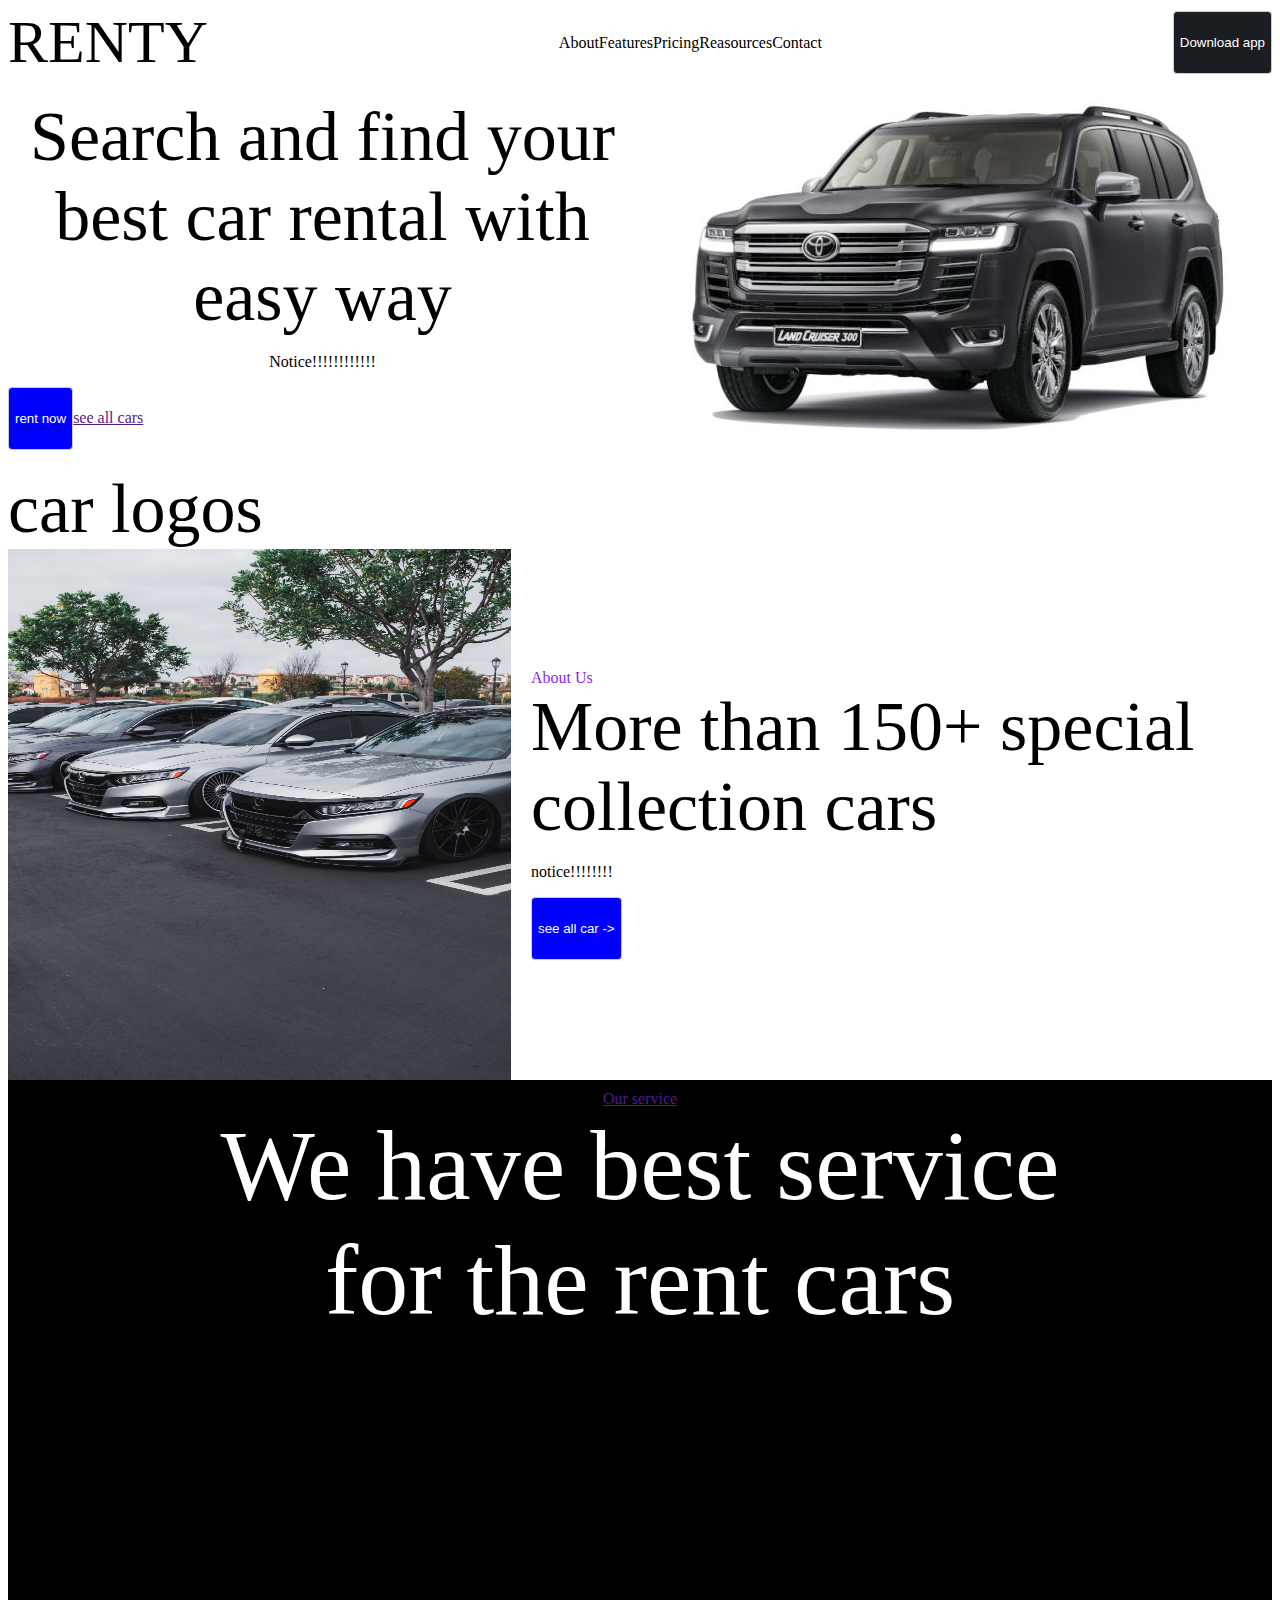
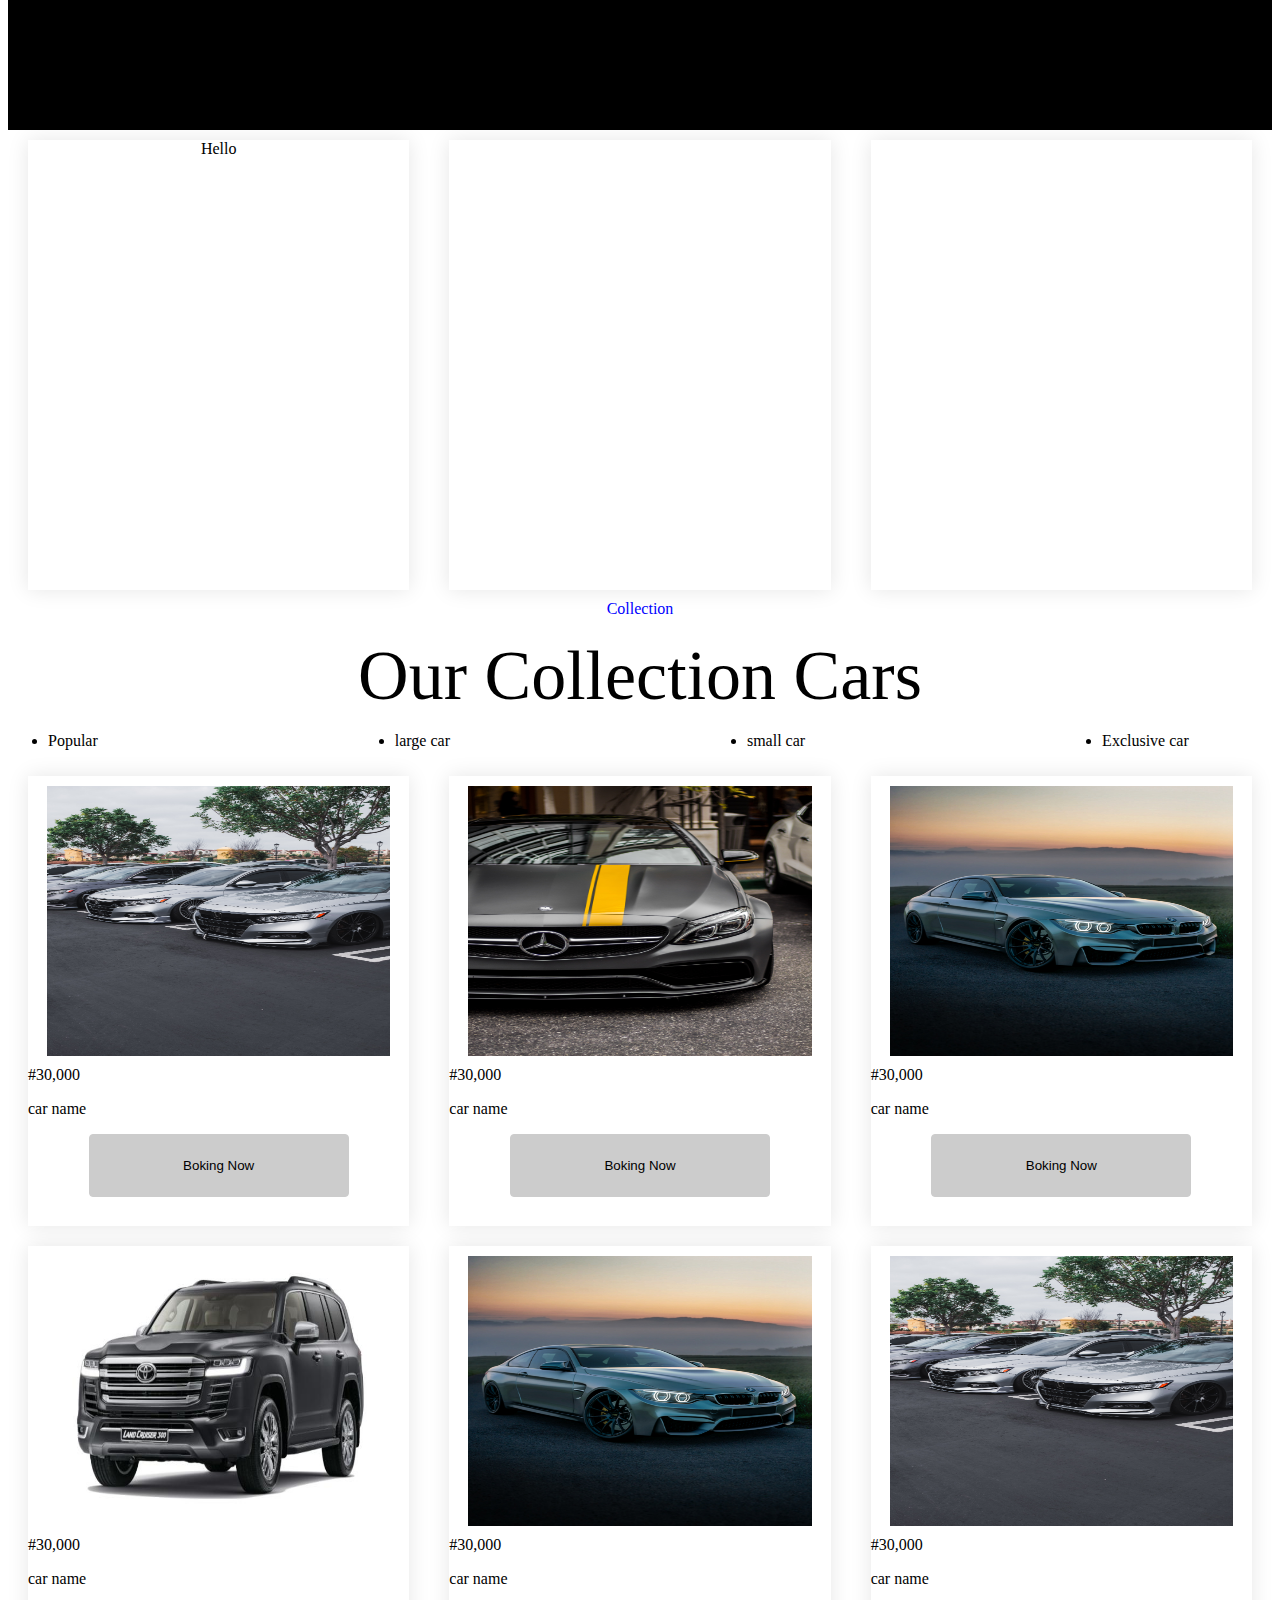
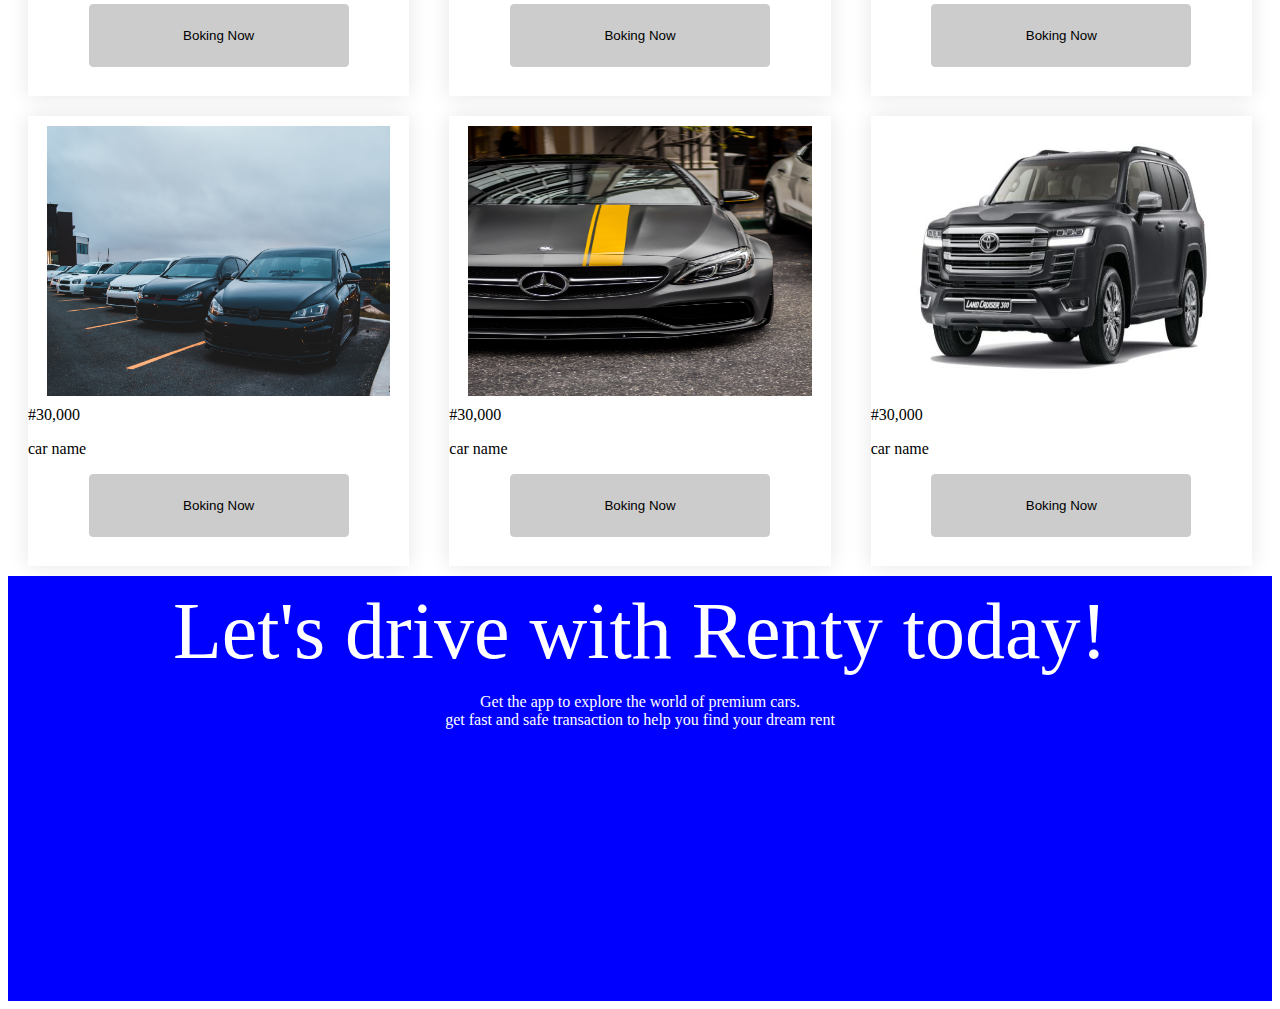
<file: index.html>
<html lang="en">
<head>
    <meta charset="UTF-8">
    <meta http-equiv="X-UA-Compatible" content="IE=edge">
    <meta name="viewport" content="width=device-width, initial-scale=1.0">
    <title>car-rental-website</title>
    <link rel="stylesheet" href="/home.css">
</head>
<body>
    <div class="container">
         <div class="header-wrap">
             <div class="logo">
                RENTY
             </div>
             <div class="link-wrap">
                <a class="link" href="">About</a>
                <a class="link" href="">Features</a>
                <a class="link" href="">Pricing</a>
                <a class="link" href="">Reasources</a>
                <a class="link" href="">Contact</a> 
             </div>
             <button class="top-btn">
                Download app
             </button>
         </div>
        <div class="boady">
            <div>
              <span class="text">Search and find your best car rental with easy way</span> <br>
              <p>Notice!!!!!!!!!!!!</p>
              <div class="tag">
              <button class="btn2">
                rent now
              </button>
                 <a class="link2" href="">see all cars</a>
                </div>
            </div>
           <div>
            <img src="/image/IMG-20221120-WA0002.jpg" alt="">
           </div>

        </div> 

        <!-- //car logo -->
        <div class="continer-2">
            <span class="text">car logos</span>
         </div>

        <!-- <div> -->
            <div class="body-2">
                
                   <img class="img2" src="/image/car04.jpg" alt="">
                  
                    <div class="slice"> 
                       <a class="about" href="">About Us</a>  <br>
                       <span class="text">More than 150+ special collection cars</span>
                       <p>notice!!!!!!!!</p>
                      <button class="btn2">
                      see all car ->
                      </button>
                   </div>
            </div>
          <!-- </div> -->

         <div class="body-3">

            <div class="middle-text">
               <a href=""> Our service</a> <br>

               <span class="text-3">We have best service <br> for the rent cars </span>
            </div>

         </div>

          
         <div class="grid-wrap">
            <div class="grid">
               Hello
            </div>

            <div class="grid">
               
            </div>

            <div class="grid">
               
            </div>

         </div>

         <div class="body-4">
              <div class="head">
                <span class="c-text">Collection</span> <br>
                <span class="text">Our Collection Cars</span>
                
               </div>
               <div class="list">
                  <ul class="list">
                     <li>Popular</li>
                     <li>large car</li>
                     <li>small car</li>
                     <li>Exclusive car</li>
                  </ul>
                </div>
             <div class="grid-wrap">
               <div class="grid">
                  <img class="cars" src="/image/car04.jpg" alt="">
                  <div class="car-text">
                    <span>#30,000</span> <br>
                    <p>car name </p>
                    
                  </div>
                  <button class="book-btn">Boking Now</button>
               </div>
   
               <div class="grid">
                  <img class="cars" src="/image/car03.jpg" alt="">
                  <div class="car-text">
                     <span>#30,000</span> <br>
                     <p>car name </p>
                     
                   </div>
                   <button class="book-btn">Boking Now</button>
               </div>
               
               <div class="grid">
                  <img class="cars" src="/image/car02.jpg" alt="">
                  <div class="car-text">
                     <span>#30,000</span> <br>
                     <p>car name </p>
                     
                   </div>
                   <button class="book-btn">Boking Now</button>
               </div>
   
            </div>   <div class="grid-wrap">
               <div class="grid">
                  <img class="cars" src="/image/IMG-20221120-WA0002.jpg" alt="">
                  <div class="car-text">
                     <span>#30,000</span> <br>
                     <p>car name </p>
                     
                   </div>
                   <button class="book-btn">Boking Now</button>
               </div>
   
               <div class="grid">
                  <img class="cars" src="/image/car02.jpg" alt="">
                  <div class="car-text">
                     <span>#30,000</span> <br>
                     <p>car name </p> 
                     
                   </div>
                   <button class="book-btn">Boking Now</button>
               </div>
   
               <div class="grid">
                  <img class="cars" src="/image/car04.jpg" alt="">
                  <div class="car-text">
                     <span>#30,000</span> <br>
                     <p>car name </p> 
                     
                   </div>
                   <button class="book-btn">Boking Now</button>
               </div>
   
            </div>   <div class="grid-wrap">
               <div class="grid">
                  <img class="cars" src="/image/car06.jpg" alt="">
                  <div class="car-text">
                     <span>#30,000</span> <br>
                     <p>car name </p> 
                     
                   </div>
                   <button class="book-btn">Boking Now</button>
               </div>
   
               <div class="grid">
                  <img class="cars" src="/image/car03.jpg" alt="">
                  <div class="car-text">
                     <span>#30,000</span> <br>
                     <p>car name </p> 
                     
                   </div>
                   <button class="book-btn">Boking Now</button>
               </div>
   
               <div class="grid">
                  <img class="cars" src="/image/IMG-20221120-WA0002.jpg" alt="">
                  <div class="car-text">
                     <span>#30,000</span> <br>
                     <p>car name </p>
                     
                   </div>
                   <button class="book-btn">Boking Now</button>
               </div>
   
            </div>

            
         </div>

         <div class="footer">
               <div class="wrap">
                <span class="footer-text">Let's drive with Renty today!</span>
                <p>Get the app to explore the world of premium cars.  <br>
                   get fast and safe transaction to help  you find your dream rent </p>
              </div>
         </div>
    </div>
</body>
</html>
</file>
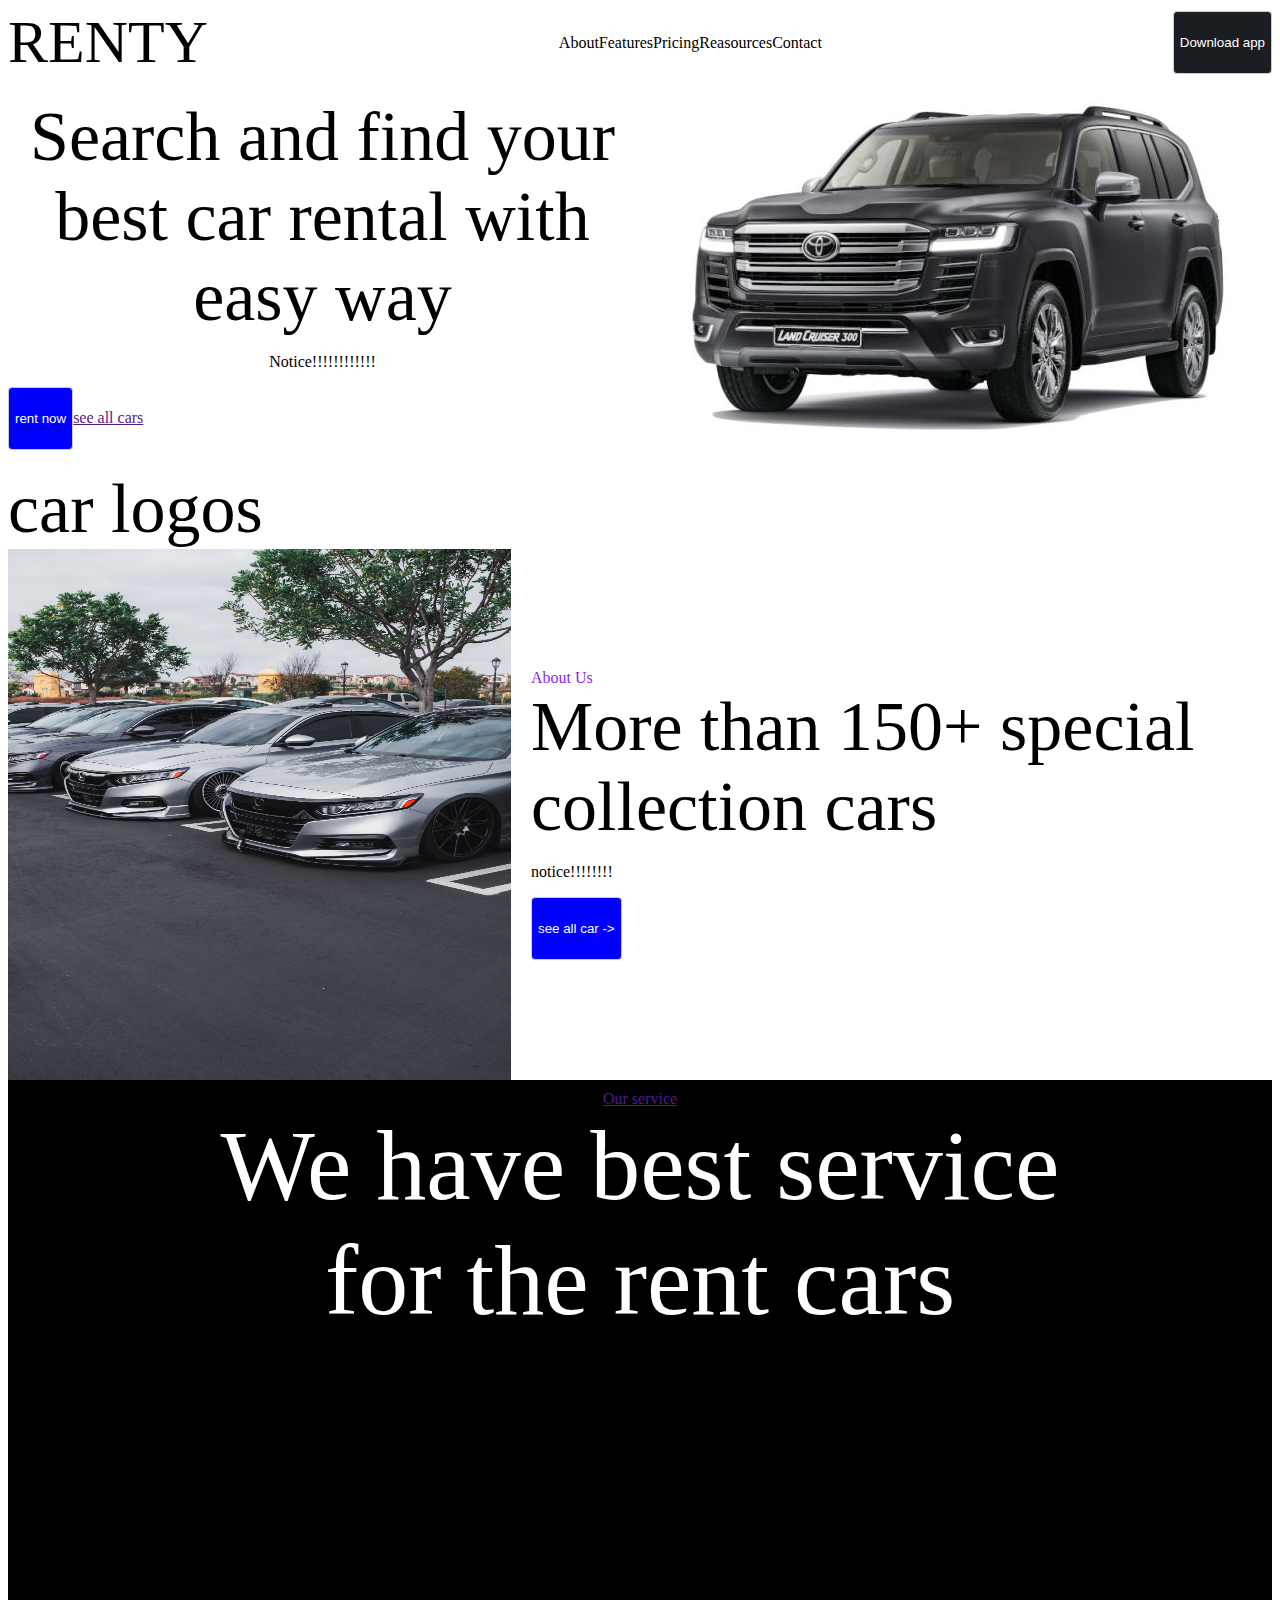
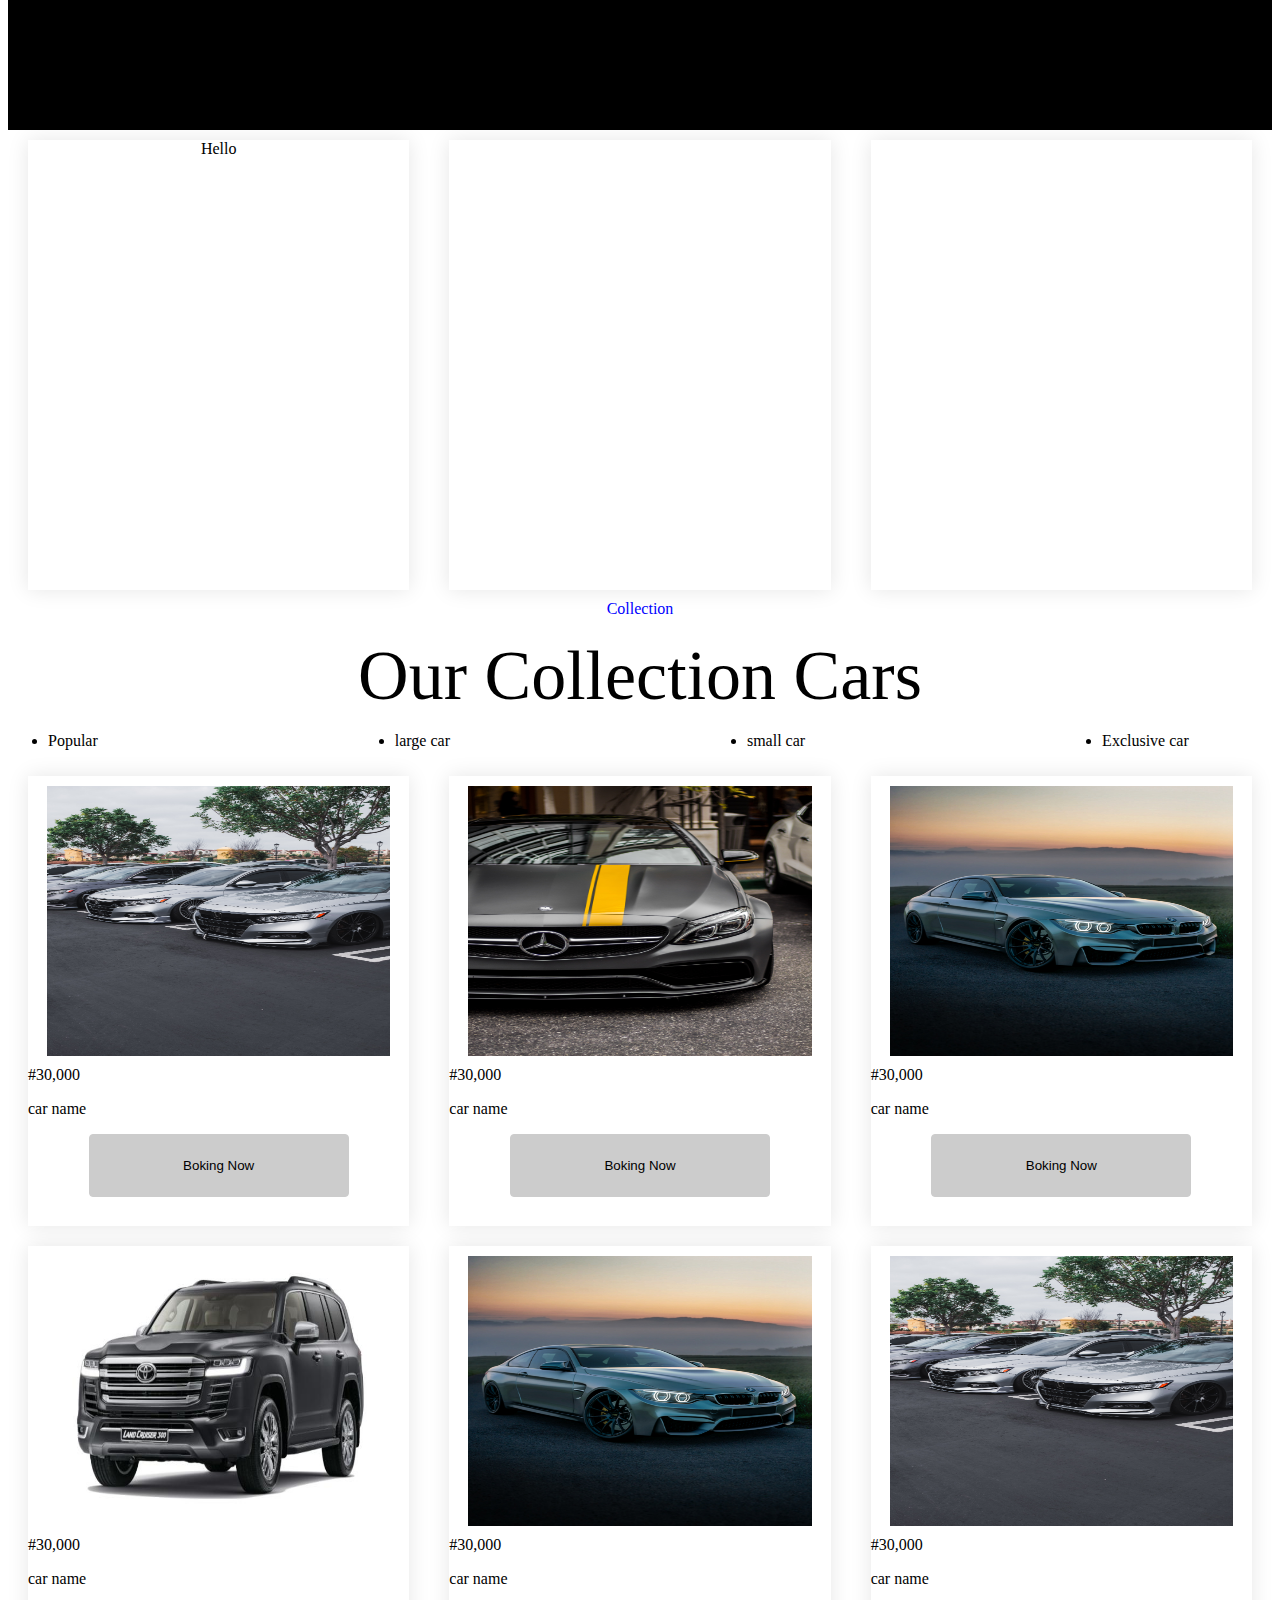
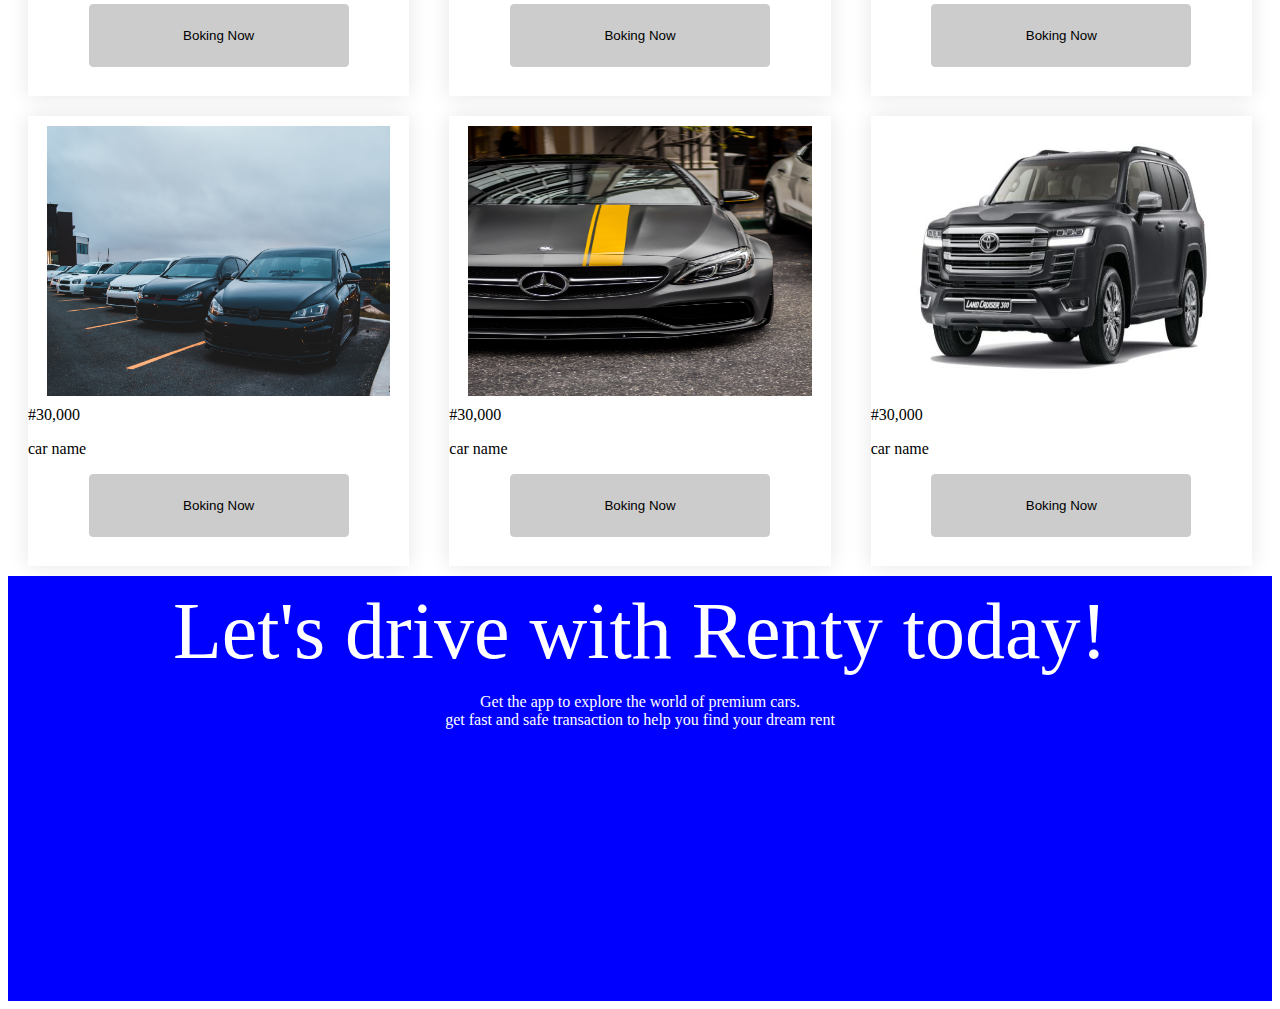
<file: home.html>
<html lang="en">
<head>
    <meta charset="UTF-8">
    <meta http-equiv="X-UA-Compatible" content="IE=edge">
    <meta name="viewport" content="width=device-width, initial-scale=1.0">
    <title>Document</title>
    <link rel="stylesheet" href="/home.css">
</head>
<body>
    <div class="container">
         <div class="header-wrap">
             <div class="logo">
                RENTY
             </div>
             <div class="link-wrap">
                <a class="link" href="">About</a>
                <a class="link" href="">Features</a>
                <a class="link" href="">Pricing</a>
                <a class="link" href="">Reasources</a>
                <a class="link" href="">Contact</a> 
             </div>
             <button class="top-btn">
                Download app
             </button>
         </div>
        <div class="boady">
            <div>
              <span class="text">Search and find your best car rental with easy way</span> <br>
              <p>Notice!!!!!!!!!!!!</p>
              <div class="tag">
              <button class="btn2">
                rent now
              </button>
                 <a class="link2" href="">see all cars</a>
                </div>
            </div>
           <div>
            <img src="/image/IMG-20221120-WA0002.jpg" alt="">
           </div>

        </div> 

        <!-- //car logo -->
        <div class="continer-2">
            <span class="text">car logos</span>
         </div>

        <!-- <div> -->
            <div class="body-2">
                
                   <img class="img2" src="/image/car04.jpg" alt="">
                  
                    <div class="slice"> 
                       <a class="about" href="">About Us</a>  <br>
                       <span class="text">More than 150+ special collection cars</span>
                       <p>notice!!!!!!!!</p>
                      <button class="btn2">
                      see all car ->
                      </button>
                   </div>
            </div>
          <!-- </div> -->

         <div class="body-3">

            <div class="middle-text">
               <a href=""> Our service</a> <br>

               <span class="text-3">We have best service <br> for the rent cars </span>
            </div>

         </div>

          
         <div class="grid-wrap">
            <div class="grid">
               Hello
            </div>

            <div class="grid">
               
            </div>

            <div class="grid">
               
            </div>

         </div>

         <div class="body-4">
              <div class="head">
                <span class="c-text">Collection</span> <br>
                <span class="text">Our Collection Cars</span>
                
               </div>
               <div class="list">
                  <ul class="list">
                     <li>Popular</li>
                     <li>large car</li>
                     <li>small car</li>
                     <li>Exclusive car</li>
                  </ul>
                </div>
             <div class="grid-wrap">
               <div class="grid">
                  <img class="cars" src="/image/car04.jpg" alt="">
                  <div class="car-text">
                    <span>#30,000</span> <br>
                    <p>car name </p>
                    
                  </div>
                  <button class="book-btn">Boking Now</button>
               </div>
   
               <div class="grid">
                  <img class="cars" src="/image/car03.jpg" alt="">
                  <div class="car-text">
                     <span>#30,000</span> <br>
                     <p>car name </p>
                     
                   </div>
                   <button class="book-btn">Boking Now</button>
               </div>
               
               <div class="grid">
                  <img class="cars" src="/image/car02.jpg" alt="">
                  <div class="car-text">
                     <span>#30,000</span> <br>
                     <p>car name </p>
                     
                   </div>
                   <button class="book-btn">Boking Now</button>
               </div>
   
            </div>   <div class="grid-wrap">
               <div class="grid">
                  <img class="cars" src="/image/IMG-20221120-WA0002.jpg" alt="">
                  <div class="car-text">
                     <span>#30,000</span> <br>
                     <p>car name </p>
                     
                   </div>
                   <button class="book-btn">Boking Now</button>
               </div>
   
               <div class="grid">
                  <img class="cars" src="/image/car02.jpg" alt="">
                  <div class="car-text">
                     <span>#30,000</span> <br>
                     <p>car name </p> 
                     
                   </div>
                   <button class="book-btn">Boking Now</button>
               </div>
   
               <div class="grid">
                  <img class="cars" src="/image/car04.jpg" alt="">
                  <div class="car-text">
                     <span>#30,000</span> <br>
                     <p>car name </p> 
                     
                   </div>
                   <button class="book-btn">Boking Now</button>
               </div>
   
            </div>   <div class="grid-wrap">
               <div class="grid">
                  <img class="cars" src="/image/car06.jpg" alt="">
                  <div class="car-text">
                     <span>#30,000</span> <br>
                     <p>car name </p> 
                     
                   </div>
                   <button class="book-btn">Boking Now</button>
               </div>
   
               <div class="grid">
                  <img class="cars" src="/image/car03.jpg" alt="">
                  <div class="car-text">
                     <span>#30,000</span> <br>
                     <p>car name </p> 
                     
                   </div>
                   <button class="book-btn">Boking Now</button>
               </div>
   
               <div class="grid">
                  <img class="cars" src="/image/IMG-20221120-WA0002.jpg" alt="">
                  <div class="car-text">
                     <span>#30,000</span> <br>
                     <p>car name </p>
                     
                   </div>
                   <button class="book-btn">Boking Now</button>
               </div>
   
            </div>

            
         </div>

         <div class="footer">
               <div class="wrap">
                <span class="footer-text">Let's drive with Renty today!</span>
                <p>Get the app to explore the world of premium cars.  <br>
                   get fast and safe transaction to help  you find your dream rent </p>
              </div>
         </div>
    </div>
</body>
</html>
</file>
<file: home.css>
.header-wrap{
   display: flex;
   justify-content: space-between;
   align-items: center;
   text-align: center; 
}
.logo{
    font-weight: 500;
    font-size: 60;
    text-transform: uppercase;
    text-shadow: 5px;
}
.link-wrap{
    display: flex;
    justify-content: space-between;
    align-items: center;
    text-align: center; 

}
.link{
    text-decoration: none;
    color: black;
    /* width: 50%; */
}
.boady{
    display: flex;
    justify-content: space-between;
    align-items: center;
    text-align: center; 
}
.top-btn{
    color: white;
    background-color: #1a1e23;
    border: 1px solid #ccc;
    border-radius: 4px;
    height: 7vh;
    cursor: pointer;
}
.text{
    font-weight: 500;
    font-size: 70;
}
.btn2{
    color: white;
    background-color:blue;
    border: 1px solid #ccc;
    border-radius: 4px;
    height: 7vh;
    cursor: pointer;
}
.about{
    text-decoration: none;
    color: blueviolet;
}
.tag{
    display: flex;
    flex-direction: row;
    align-items: center;
    text-align: center;  
}
.img2{
    position: relative;
    width: 60%;
    height: 59vh;
}
.body-2{
    display: flex;
    justify-content: space-between;
    align-items: center;
    text-align: start;
}
.slice{
    padding: 10px 20px;
}
.middle-text{
    /* display: flex; */
    justify-content: center;
    align-items: center;
    text-align: center;
    
}
.body-3{
    background-color: black;
    height: 70vh;
    padding: 10px 20px;
}
.text-3{
    color: white;
    font-size: 100;
    font-weight: 500;
}
.grid-wrap{
    display: flex;
    justify-content: space-between;
    align-items: center;
    text-align: center;
}
.grid{
    width: 40%;
    box-shadow: 0 0 20px rgb(0 0 0 /10%);
    height: 50vh;
    justify-content: space-between;
    align-items: center;
    text-align: center;
    margin: 10px 20px;

}
.c-text{
    color: blue;
    align-items: center;
    text-align: center;
}
.head{
    display: flex;
    align-items: center;
    justify-content: center;
    flex-direction: column;
}
.list{
    display: flex;
    justify-content: space-between;
    align-items: center;
    text-align: center;
    border-bottom: #1a1e23;
    width: 95%;
}
.cars{
    width: 90%;
    height: 30vh;
    position: relative;
    padding: 10px;
}
.book-btn{
    color: black;
    background-color: #ccc;
    border: 1px solid #ccc;
    border-radius: 4px;
    width: 260px;
    cursor: pointer;
    height: 7vh;
}
.car-text{
    text-align: left;
}
.footer-text{
    font-weight: 500;
    font-size: 80;
    color: white;
    align-items: center;
    text-align: center ;
}
.footer{
    background-color: blue;
    color: white;
    padding: 10px;
    height: 45vh;

}
.wrap{
    display: flex;
    justify-content: center;
    flex-direction: column;
    align-items: center;
    text-align:center ;
}
</file>
